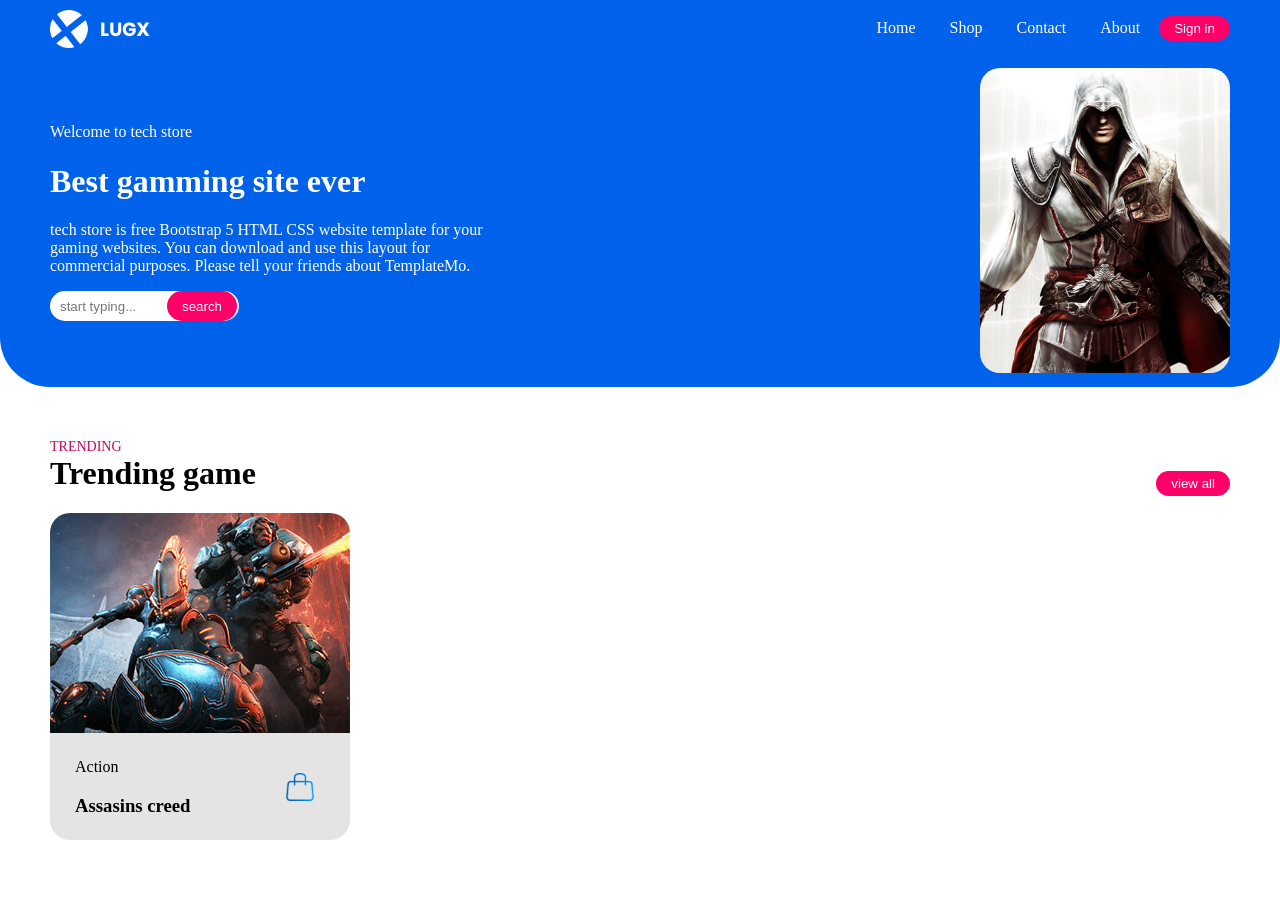
<file: index.html>
<!DOCTYPE html>
<head>
    <link rel="preconnect" href="https://fonts.googleapis.com">
    <link rel="preconnect" href="https://fonts.gstatic.com" crossorigin>
    <link href="https://fonts.googleapis.com/css2?family=Roboto:ital,
    wght@0,100..900;1,100..900&display=swap" rel="stylesheet">
    <title>tech store</title>
</head>
    
<link rel="stylesheet" href="style.css" />

<body>
    <!-- HEADER -->
    <div class="header" >
        <img src = "images/logo.png" 
            width="100"
        />
        <div class="header-link">
            <a href="#">Home</a>
            <a href="#">Shop</a>
            <a href="#">Contact</a>
            <a href="#">About</a>
            <button class="btn">Sign in</button>
        </div>
    </div>

    <!-- page landing-->
     <div class="page-landing">
        <div class="page-landing-left-section" >
            <span>Welcome to tech store </span>
            <h1>Best gamming site ever </h1>
            <p>tech store is free Bootstrap 5 HTML CSS website template for your
            gaming websites. You can download and use this layout for commercial
            purposes. Please tell your friends about TemplateMo.</p>
            <div class="page-landing-button">
                <input placeholder="start typing..."/>
                <button class="btn">search</button>
            </div>
        </div>
        <div class="page-landing-image">
            <img src="images/banner-image.jpg" />
        </div>
     </div>

     <!--Trender container-->
     <div class="trending-container">
        <div>
            <span>Trending</span>
            <div class="trending-header">
                <h1>Trending game</h1>
                <button class="btn" >view all</button>
            </div>
        </div>
        <div class="trending-cards">
            <div class="cards">
                <img src="images/trending-01.jpg" />
                <div class="card-info">
                    <div class="card-name">
                        <p>Action</p>
                        <h3>Assasins creed </h3>
                    </div >
                    <a>
                        <img src="images/online-shopping.png" />
                    </a>
                </div>
            </div>
        </div>
     </div>
</body>
</file>
<file: style.css>
body 
{
    margin: 0px ;
    .roboto-link {
    font-family: "Roboto", sans-serif;
    font-optical-sizing: auto;
    font-weight: 400;
    font-style: normal;
    font-variation-settings:
        "wdth" 100;
    }
}

.header {
    background-color: #0061eb;
    display: flex;
    justify-content: space-between;
    align-items: center;
    padding: 10px 50px ;
}

.header-link a {
    color: white;
    padding: 5px 15px;
    text-decoration: none;
}

.header-link a:hover {
    color: gold;
    background-color: #1b76f8;
    border-radius: 25px;
}

.btn {
    background-color: #ff0069;
    color: white;
    border: 0px ;
    border-radius: 25px ;
    padding: 5px 15px ;
}

.btn:hover {
    background-color: #ff62a3;
}


.page-landing {
    background-color: #0061eb;
    color: white;
    display: flex;
    justify-content: space-between;
    align-items: center;
    padding: 10px 50px ;
    border-radius: 0 0 50px 50px;
}

.page-landing-left-section{
    width: 450px ;
}

.page-landing-button input {
    border-radius: 25px ;
    border: none;
    outline: none;
    height: 30px ;
    padding: 0 10px ;
}

.page-landing button {
    position: absolute;
    left: 167px ;
    height: 30px;
}

.page-landing-image img {
    width: 250px;
    border-radius: 20px;
}

.trending-container {
    padding: 50px 50px;
}

.trending-header {
display: flex;
justify-content: space-between;
align-items: center;
}

.trending-header h1 {
    margin-top: 0px;
}

.trending-container span {
    color: #cf065a;
    text-transform: uppercase;
    font-size: 14px ;
}

.cards {
    background-color: rgb(228, 228, 228);
    width: 300px;
    border-radius: 20px;
}

.card-info img {
    width: 50px;
}

.card-info {
    display: flex;
    align-items: center;
    justify-content: space-between;
    padding: 5px 25px;
}

.cards img {
    border-radius: 20px 20px 0 0 ;
}
</file>
